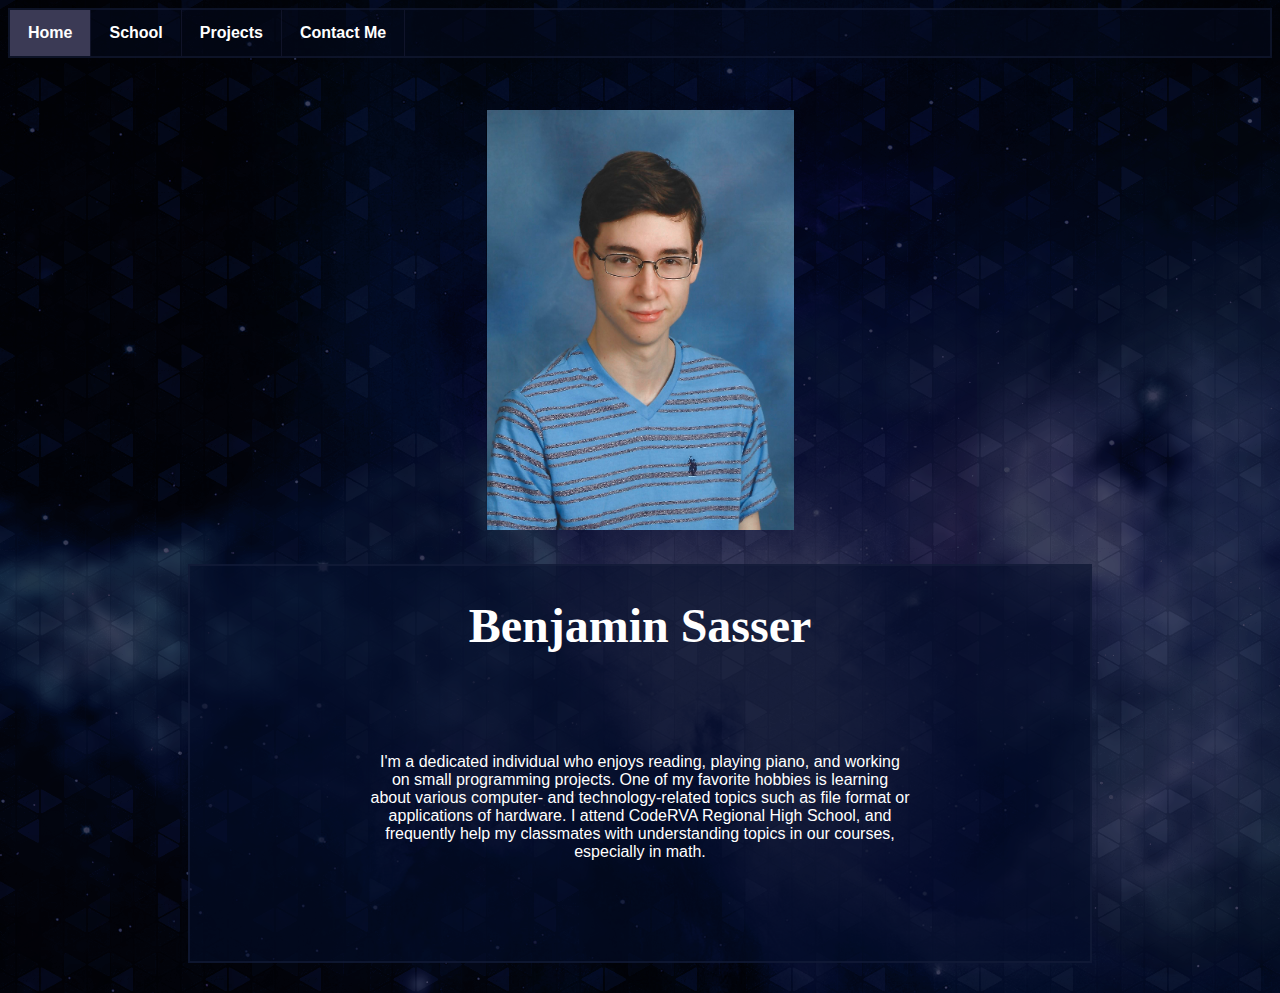
<file: index.html>
<!DOCTYPE html>
<html>
  <head>
    <meta charset="utf-8">
    <meta name="viewport" content="width=device-width, initial-scale=1">
    <title>Web Portfolio</title>
    <link href="style.css" rel="stylesheet" type="text/css" />
  </head>
  <body class="darktheme">
    <div>
      <ul class="barnav">
        <li><a class="active" href="index.html"><b>Home</b></a></li>
        <li><a href="school.html"><b>School</b></a></li>
        <li><a href="projects.html"><b>Projects</b></a></li>
        <li><a href="contact.html"><b>Contact Me</b></a></li>
      </ul>
    </div>
    <br>
    <br>
    <p style="text-align:center"><img src="images/its_me.PNG" alt="placeholder image until a picture of myself is displayed." style="width:307px; height:420px; max-width:100%"></img></p>
    <div class="darkdiv">
      <h1 class="yes2">Benjamin Sasser</h1>
      <p class="para1">I'm a dedicated individual who enjoys reading, playing piano, and working on small programming projects. One of my favorite hobbies is learning about various computer- and technology-related topics such as file format or applications of hardware. I attend CodeRVA Regional High School, and frequently help my classmates with understanding topics in our courses, especially in math.</p>
    </div>
  </body>
</html>
</file>
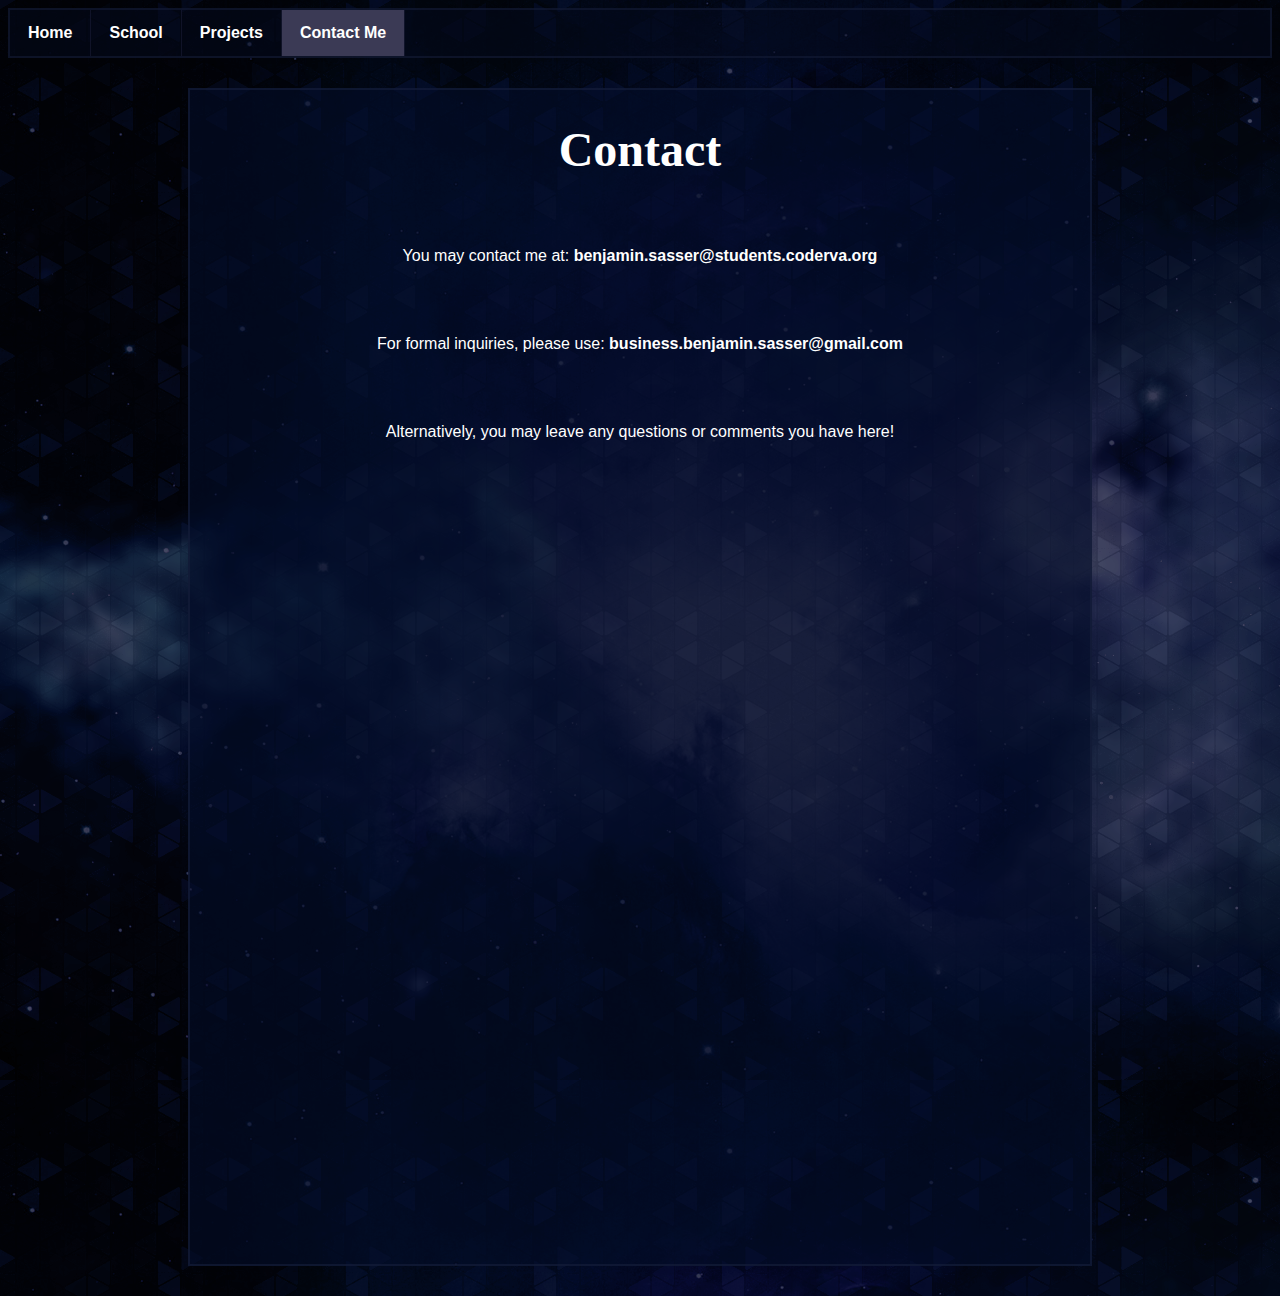
<file: contact.html>
<!DOCTYPE html>
<html>
  <head>
    <meta charset="utf-8">
    <meta name="viewport" content="width=device-width, initial-scale=1">
    <title>Contact</title>
    <link href="style.css" rel="stylesheet" type="text/css" />
  </head>
  <body class="darktheme">
    <div>
      <ul class="barnav">
        <li><a href="index.html"><b>Home</b></a></li>
        <li><a href="school.html"><b>School</b></a></li>
        <li><a href="projects.html"><b>Projects</b></a></li>
        <li><a class="active" href="contact.html"><b>Contact Me</b></a></li>
      </ul>
    </div>
    <div class="darkdiv">
      <h1 class="yes2">Contact</h1>
      <p class="para2">You may contact me at: <b>benjamin.sasser@students.coderva.org</b></p>
      <p class="para2">For formal inquiries, please use: <b>business.benjamin.sasser@gmail.com</b></p>
      <p class="para2">Alternatively, you may leave any questions or comments you have here!</p>
      <p class="para2">
        <iframe align="middle" src="https://docs.google.com/forms/d/e/1FAIpQLSco7jHrdr2-gsDNjhPocuQFN0HzNisnqzziC0C6_I472Mhq8A/viewform?embedded=true" style="margin-left:auto; margin-right:auto; width:640px; height:683px;" frameborder="0" marginheight="0" marginwidth="0">Loading...</iframe>
      </p>
    </div>
  </body>
</html>
</file>
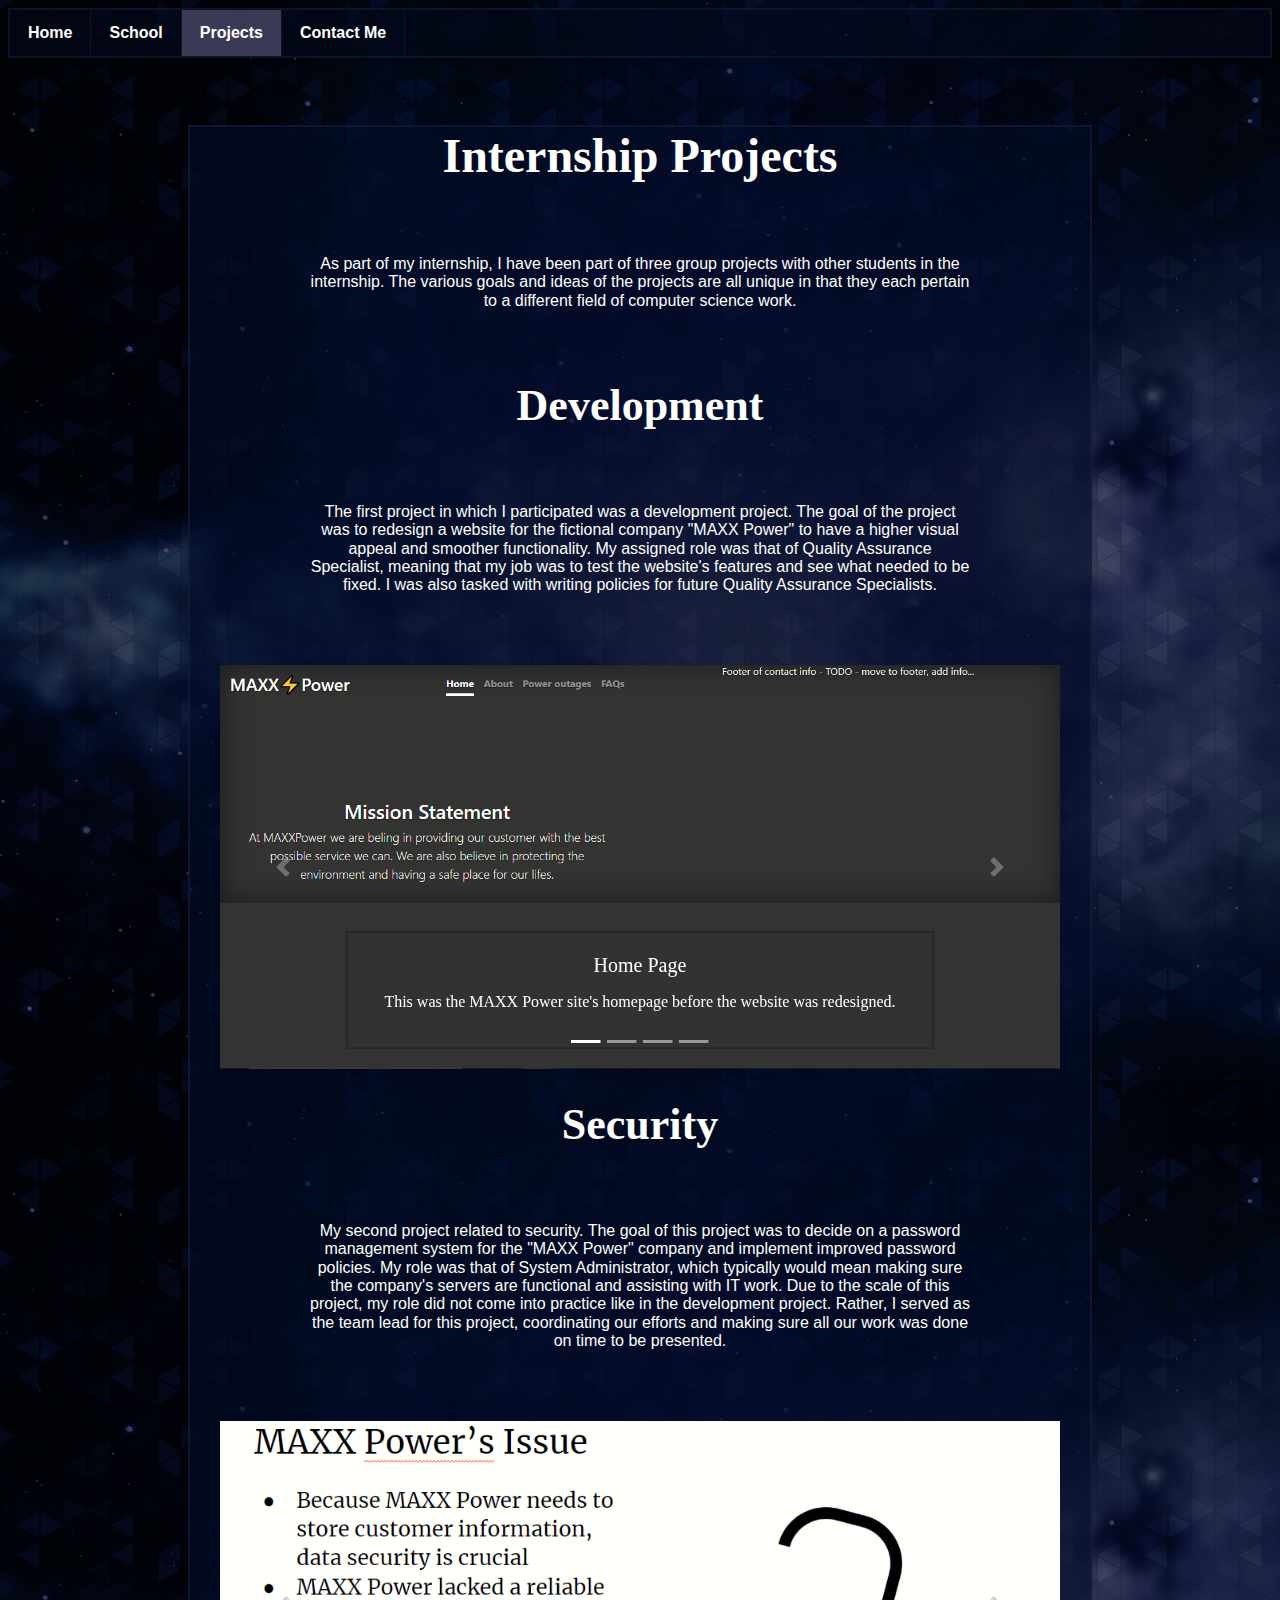
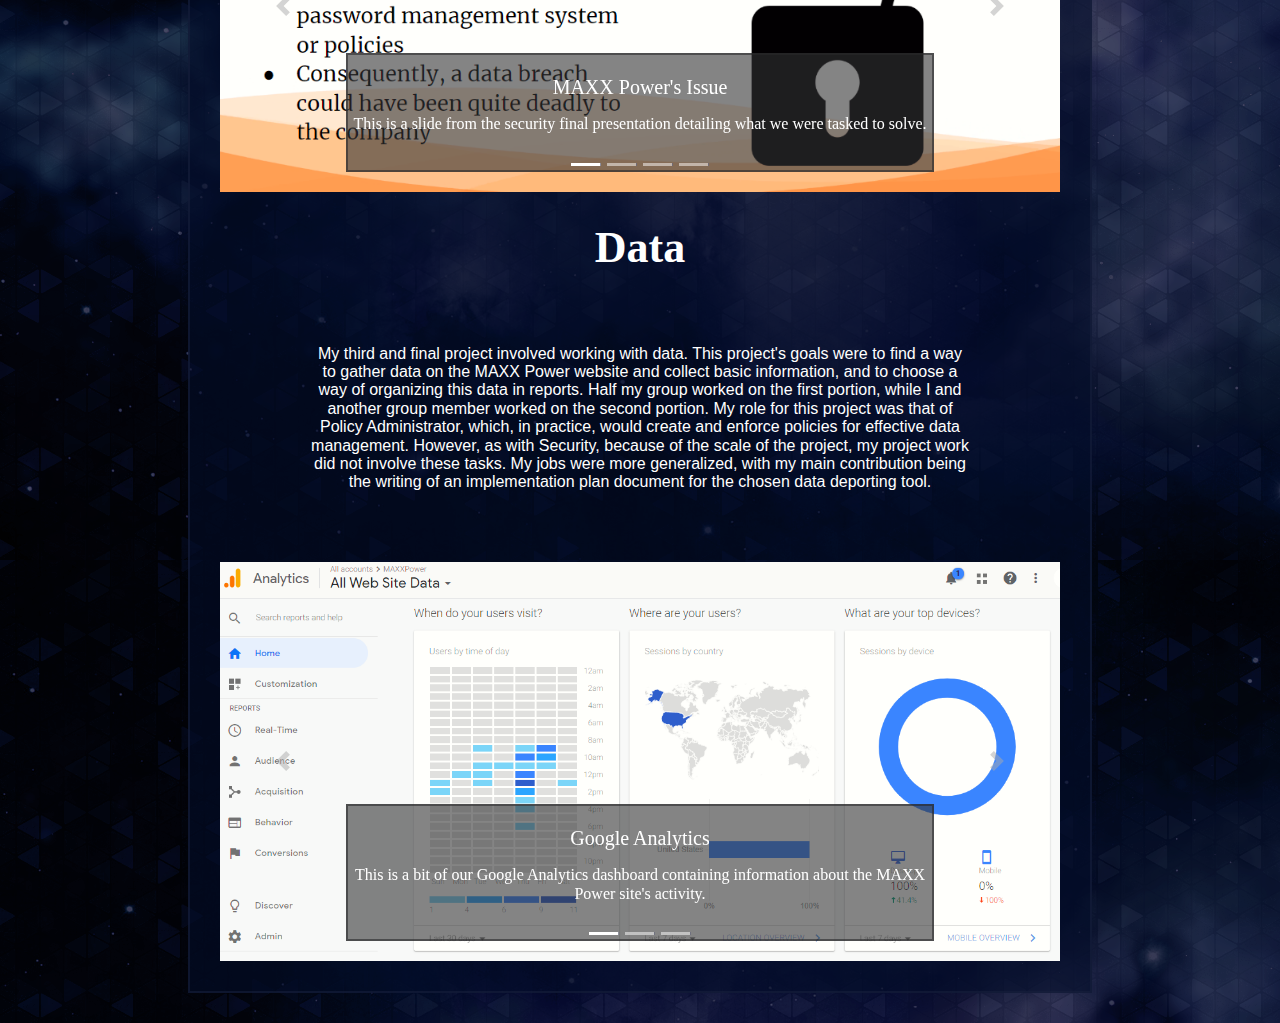
<file: projects.html>
<!DOCTYPE html>
<html>
  <head>
    <meta charset="utf-8">
    <meta name="viewport" content="width=device-width, initial-scale=1, shrink-to-fit=no">
    <title>Projects</title>
    <!--<link rel="stylesheet" href="https://stackpath.bootstrapcdn.com/bootstrap/4.2.1/css/bootstrap.min.css" integrity="sha384-GJzZqFGwb1QTTN6wy59ffF1BuGJpLSa9DkKMp0DgiMDm4iYMj70gZWKYbI706tWS" crossorigin="anonymous">-->
    <link rel="stylesheet" href="bootstrap/css/bootstrap.css">
    <link href="style.css" rel="stylesheet" type="text/css" />
  </head>
  <body class="darktheme">
    <script src="https://code.jquery.com/jquery-3.3.1.slim.min.js" integrity="sha384-q8i/X+965DzO0rT7abK41JStQIAqVgRVzpbzo5smXKp4YfRvH+8abtTE1Pi6jizo" crossorigin="anonymous"></script>
    <script src="https://cdnjs.cloudflare.com/ajax/libs/popper.js/1.14.6/umd/popper.min.js" integrity="sha384-wHAiFfRlMFy6i5SRaxvfOCifBUQy1xHdJ/yoi7FRNXMRBu5WHdZYu1hA6ZOblgut" crossorigin="anonymous"></script>
    <script src="https://stackpath.bootstrapcdn.com/bootstrap/4.2.1/js/bootstrap.min.js" integrity="sha384-B0UglyR+jN6CkvvICOB2joaf5I4l3gm9GU6Hc1og6Ls7i6U/mkkaduKaBhlAXv9k" crossorigin="anonymous"></script>
    <div>
      <ul class="barnav">
        <li><a href="index.html"><b>Home</b></a></li>
        <li><a href="school.html"><b>School</b></a></li>
        <li><a class="active" href="projects.html"><b>Projects</b></a></li>
        <li><a href="contact.html"><b>Contact Me</b></a></li>
      </ul>
    </div>
    <br>
    <br>
    <div class="darkdiv">
      <h1 class="yes2"><b>Internship Projects</b></h1>
      <p class="para2">As part of my internship, I have been part of three group projects with other students in the internship. The various goals and ideas of the projects are all unique in that they each pertain to a different field of computer science work.</p>

      <h2 class="yes3"><b>Development</b></h2>
      <p class="para2">The first project in which I participated was a development project. The goal of the project was to redesign a website for the fictional company "MAXX Power" to have a higher visual appeal and smoother functionality. My assigned role was that of Quality Assurance Specialist, meaning that my job was to test the website's features and see what needed to be fixed. I was also tasked with writing policies for future Quality Assurance Specialists.</p>

      <div id="carouselExampleControls" class="carousel slide" style="margin:30px" data-ride="carousel">
        <ol class="carousel-indicators">
          <li data-target="#carouselExampleIndicators" data-slide-to="0" class="active"></li>
          <li data-target="#carouselExampleIndicators" data-slide-to="1"></li>
          <li data-target="#carouselExampleIndicators" data-slide-to="2"></li>
          <li data-target="#carouselExampleIndicators" data-slide-to="3"></li>
        </ol>
        <div class="carousel-inner">
          <div class="carousel-item active">
            <img src="images/dev_progress/HomeBefore.PNG" class="d-block w-100" alt="Home before redesign">
            <div class="carousel-caption d-none d-md-block" id="darkcaptions2">
              <h5>Home Page</h5>
              <p>This was the MAXX Power site's homepage before the website was redesigned.</p>
            </div>
          </div>
          <div class="carousel-item">
            <img src="images/dev_progress/HomeAfter.PNG" class="d-block w-100" alt="Home after redesign">
            <div class="carousel-caption d-none d-md-block" id="darkcaptions2">
              <h5>Home Page</h5>
              <p>This is the redesigned homepage my team made during the development project.</p>
            </div>
          </div>
          <div class="carousel-item">
            <img src="images/dev_progress/FAQsBefore.PNG" class="d-block w-100" alt="FAQs before redesign">
            <div class="carousel-caption d-none d-md-block" id="darkcaptions2">
              <h5>FAQ Page</h5>
              <p>This was the MAXX Power site's FAQ page before the website was redesigned.</p>
            </div>
          </div>
          <div class="carousel-item">
            <img src="images/dev_progress/FAQsAfter.PNG" class="d-block w-100" alt="FAQs after redesign">
            <div class="carousel-caption d-none d-md-block" id="darkcaptions2">
              <h5>FAQs Page</h5>
              <p>This is the redesigned FAQs page my team made during the development project.</p>
            </div>
          </div>
        </div>
        <a class="carousel-control-prev" href="#carouselExampleControls" role="button" data-slide="prev">
          <span class="carousel-control-prev-icon" aria-hidden="true"></span>
          <span class="sr-only">Previous</span>
        </a>
        <a class="carousel-control-next" href="#carouselExampleControls" role="button" data-slide="next">
          <span class="carousel-control-next-icon" aria-hidden="true"></span>
          <span class="sr-only">Next</span>
        </a>
      </div>

      <h2 class="yes3"><b>Security</b></h2>
      <p class="para2">My second project related to security. The goal of this project was to decide on a password management system for the "MAXX Power" company and implement improved password policies. My role was that of System Administrator, which typically would mean making sure the company's servers are functional and assisting with IT work. Due to the scale of this project, my role did not come into practice like in the development project. Rather, I served as the team lead for this project, coordinating our efforts and making sure all our work was done on time to be presented.</p>

      <div id="carousel-2" class="carousel slide" style="margin:30px" data-ride="carousel">
        <ol class="carousel-indicators">
          <li data-target="#carouselExampleIndicators" data-slide-to="0" class="active"></li>
          <li data-target="#carouselExampleIndicators" data-slide-to="1"></li>
          <li data-target="#carouselExampleIndicators" data-slide-to="2"></li>
          <li data-target="#carouselExampleIndicators" data-slide-to="3"></li>
        </ol>
        <div class="carousel-inner">
          <div class="carousel-item active">
            <img src="images/infosec_progress/slideshow.PNG" class="d-block w-100" alt="MAXX Power's original problem">
            <div class="carousel-caption d-none d-md-block" id="darkcaptions">
              <h5>MAXX Power's Issue</h5>
              <p>This is a slide from the security final presentation detailing what we were tasked to solve.</p>
            </div>
          </div>
          <div class="carousel-item">
            <img src="images/infosec_progress/pw_policy.PNG" class="d-block w-100" alt="Some of the newly written password policy">
            <div class="carousel-caption d-none d-md-block" id="darkcaptions">
              <h5>Password Policy</h5>
              <p>This is part of the company password policy written by one of our team members.</p>
            </div>
          </div>
          <div class="carousel-item">
            <img src="images/infosec_progress/backup_doc.PNG" class="d-block w-100" alt="Some of the newly written backup/breach plan document">
            <div class="carousel-caption d-none d-md-block" id="darkcaptions">
              <h5>Backup/Breach Plan</h5>
              <p>This is part of the written plan regarding backups and what to do in case of a security breach.</p>
            </div>
          </div>
          <div class="carousel-item">
            <img src="images/infosec_progress/bitwarden.PNG" class="d-block w-100" alt="The homepage of Bitwarden, the password manager our team chose for MAXX Power">
            <div class="carousel-caption d-none d-md-block" id="darkcaptions">
              <h5>Bitwarden</h5>
              <p>This section of the Bitwarden site's homepage shows some of its numerous helpful features.</p>
            </div>
          </div>
        </div>
        <a class="carousel-control-prev" href="#carousel-2" role="button" data-slide="prev">
          <span class="carousel-control-prev-icon" aria-hidden="true"></span>
          <span class="sr-only">Previous</span>
        </a>
        <a class="carousel-control-next" href="#carousel-2" role="button" data-slide="next">
          <span class="carousel-control-next-icon" aria-hidden="true"></span>
          <span class="sr-only">Next</span>
        </a>
      </div>

      <h2 class="yes3"><b>Data</b></h2>
      <p class="para2">My third and final project involved working with data. This project's goals were to find a way to gather data on the MAXX Power website and collect basic information, and to choose a way of organizing this data in reports. Half my group worked on the first portion, while I and another group member worked on the second portion. My role for this project was that of Policy Administrator, which, in practice, would create and enforce policies for effective data management. However, as with Security, because of the scale of the project, my project work did not involve these tasks. My jobs were more generalized, with my main contribution being the writing of an implementation plan document for the chosen data deporting tool.</p>

      <div id="carousel-3" class="carousel slide" style="margin:30px" data-ride="carousel">
        <ol class="carousel-indicators">
          <li data-target="#carouselExampleIndicators" data-slide-to="0" class="active"></li>
          <li data-target="#carouselExampleIndicators" data-slide-to="1"></li>
          <li data-target="#carouselExampleIndicators" data-slide-to="2"></li>
        </ol>
        <div class="carousel-inner">
          <div class="carousel-item active">
            <img src="images/data_progress/analytics.PNG" class="d-block w-100" alt="Google Analytics, the chosen software to collect data from the MAXX Power site">
            <div class="carousel-caption d-none d-md-block" id="darkcaptions">
              <h5>Google Analytics</h5>
              <p>This is a bit of our Google Analytics dashboard containing information about the MAXX Power site's activity.</p>
            </div>
          </div>
          <div class="carousel-item">
            <img src="images/data_progress/data_studio.PNG" class="d-block w-100" alt="Google Data Studio, the chosen reporting tool to organize data from Google Analytics">
            <div class="carousel-caption d-none d-md-block" id="darkcaptions">
              <h5>Google Data Studio</h5>
              <p>This is part of a basic Google Data Studio report we put together to organize data we collected from Google Analytics.</p>
            </div>
          </div>
          <div class="carousel-item">
            <img src="images/data_progress/slideshow.PNG" class="d-block w-100" alt="A slide from our presentation explaining how we planned to inform visitors of our tracking cookies">
            <div class="carousel-caption d-none d-md-block" id="darkcaptions">
              <h5>Cookie Policy</h5>
              <p>This is a slide from our final presentation which discusses how we plan to address the issue of tracking cookies and keeping visitors informed about data the company collects.</p>
            </div>
          </div>
        </div>
        <a class="carousel-control-prev" href="#carousel-3" role="button" data-slide="prev">
          <span class="carousel-control-prev-icon" aria-hidden="true"></span>
          <span class="sr-only">Previous</span>
        </a>
        <a class="carousel-control-next" href="#carousel-3" role="button" data-slide="next">
          <span class="carousel-control-next-icon" aria-hidden="true"></span>
          <span class="sr-only">Next</span>
        </a>
      </div>

    </div>
  </body>
</html>
</file>
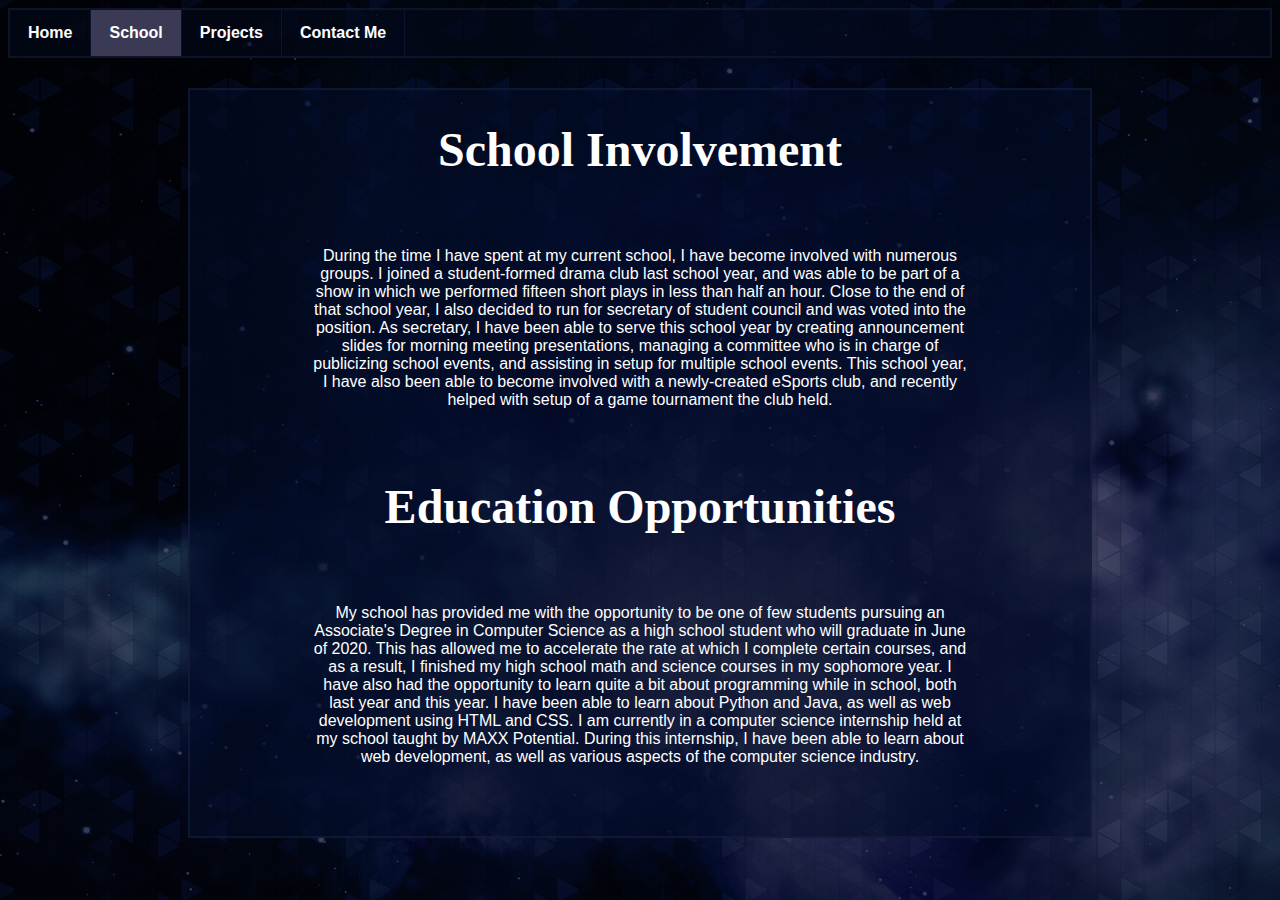
<file: school.html>
<!DOCTYPE html>
<html>
  <head>
    <meta charset="utf-8">
    <meta name="viewport" content="width=device-width, initial-scale=1">
    <title>School Opportunities</title>
    <link href="style.css" rel="stylesheet" type="text/css" />
  </head>
  <body class="darktheme">
    <div>
      <ul class="barnav">
        <li><a href="index.html"><b>Home</b></a></li>
        <li><a class="active" href="school.html"><b>School</b></a></li>
        <li><a href="projects.html"><b>Projects</b></a></li>
        <li><a href="contact.html"><b>Contact Me</b></a></li>
      </ul>
    </div>
    <div class="darkdiv">
      <h1 class="yes2">School Involvement</h1>
      <p class="para2">During the time I have spent at my current school, I have become involved with numerous groups. I joined a student-formed drama club last school year, and was able to be part of a show in which we performed fifteen short plays in less than half an hour. Close to the end of that school year, I also decided to run for secretary of student council and was voted into the position. As secretary, I have been able to serve this school year by creating announcement slides for morning meeting presentations, managing a committee who is in charge of publicizing school events, and assisting in setup for multiple school events. This school year, I have also been able to become involved with a newly-created eSports club, and recently helped with setup of a game tournament the club held.</p>
      <h1 class="yes2">Education Opportunities</h1>
      <p class="para2">My school has provided me with the opportunity to be one of few students pursuing an Associate's Degree in Computer Science as a high school student who will graduate in June of 2020. This has allowed me to accelerate the rate at which I complete certain courses, and as a result, I finished my high school math and science courses in my sophomore year. I have also had the opportunity to learn quite a bit about programming while in school, both last year and this year. I have been able to learn about Python and Java, as well as web development using HTML and CSS. I am currently in a computer science internship held at my school taught by MAXX Potential. During this internship, I have been able to learn about web development, as well as various aspects of the computer science industry.</p>
    </div>
  </body>
</html>
</file>
<file: style.css>
.yes { /* headers */
  color:black;
  font-family:"verdana";
  font-size:300%;
  text-align:center;
}

.yes2 { /* headers */
  color:white;
  font-family:"verdana";
  font-size:300%;
  text-align:center;
}

.yes3 { /* headers */
  color:white;
  font-family:"verdana";
  font-size:275%;
  text-align:center;
}

/*.carousel-inner > .item > img,
.carousel-inner > .item > a > img {
  width: 70%;
  margin:auto;
}*/

.darktheme { /* body */
  /*margin:auto;*/
  background-color:rgb(4,13,41);
  background-image:url("images/pm_bg.png");
}

.para1 { /* paragraphs */
  color:white;
  font-family:helvetica;
  font-size:100%;
  margin-top:100px;
  margin-left:180px;
  margin-right:180px;
  margin-bottom:100px;
  text-align:center;
}

.para2 { /* paragraphs */
  color:white;
  font-family:helvetica;
  font-size:100%;
  margin-top:70px;
  margin-left:120px;
  margin-right:120px;
  margin-bottom:70px;
  text-align:center;
}

#darkcaptions {
  color:white;
  font-family:"verdana";
  text-align:center;
  background-color:rgba(50,50,51,0.6);
  border:2px solid rgba(40,40,41,0.6);
}

#darkcaptions2 {
  color:white;
  font-family:"verdana";
  text-align:center;
  background-color:rgba(50,50,51,0.9);
  border:2px solid rgba(40,40,41,0.9);
}

.darkdiv {
  background-color:rgba(4,13,41,0.6);
  border:2px solid rgba(23,32,60,0.6);
  margin-top:30px;
  margin-left:180px;
  margin-right:180px;
  margin-bottom:30px;
}

.overgalaxy { /* white overlay */
  background-color:white;
  color:black;
  margin: 0;
  padding: 0;
  text-align:center;
  font-family:"verdana";
}

/* The following is work on the horizontal navbar specifically. */

/*ul*/.barnav {
  list-style-type: none;
  font-family:helvetica;
  margin: 0;
  padding: 0;
  overflow: hidden;
  background-color:rgba(4,10,30,0.5);
  border:2px solid rgba(23,32,60,0.5);
}

li {
  float: left;
  border-right: 1px solid rgba(30,32,60,0.5);
}

li a {
  display: block;
  color: white;
  text-align: center;
  padding: 14px 18px;
  text-decoration: none;
}

li a:hover {
  background-color: /*lime*/rgb(23,32,60);
  color: white;
}

li:last-child {
  border-right: 1px solid /*gray*/rgba(30,32,60,0.5);
}

/* Horizontal navbar work ends here. /*

/* The following is work on the vertical navbar specifically.
ul {
  list-style-type: none;
  margin: 0;
  padding: 0;
  background-color: green;
  width: 200px;
  border: 1px solid gray;
  position: fixed;
  overflow: auto;
}

li a {
  display: block;
  background-color: black;
  padding: 8px 16px;
  text-decoration: none;
  text-align:center;
  border-bottom: 1px solid gray;
  font-family:sans-serif;
  color:white;
  float: left;
}

li a:last-child {
  border-bottom: none;
  float: left;
}

li a:hover {
  background-color:lime;
  color:white;
}

*/

.active {
  background-color:/*green*/rgb(59,58,85);
  color:white;
}

/* Vertical navbar work ends here. */

/*a:link {
  color: blue;
  background-color: transparent;
  text-decoration: none;
}

a:visited {
  color: pink;
  background-color: transparent;
  text-decoration: none;
}

a:hover {
  color: red;
  background-color: transparent;
  text-decorationn: none;
}

a:active {
  color: green;
  background-color: transparent;
  text-decoration: none;
}*/
</file>
